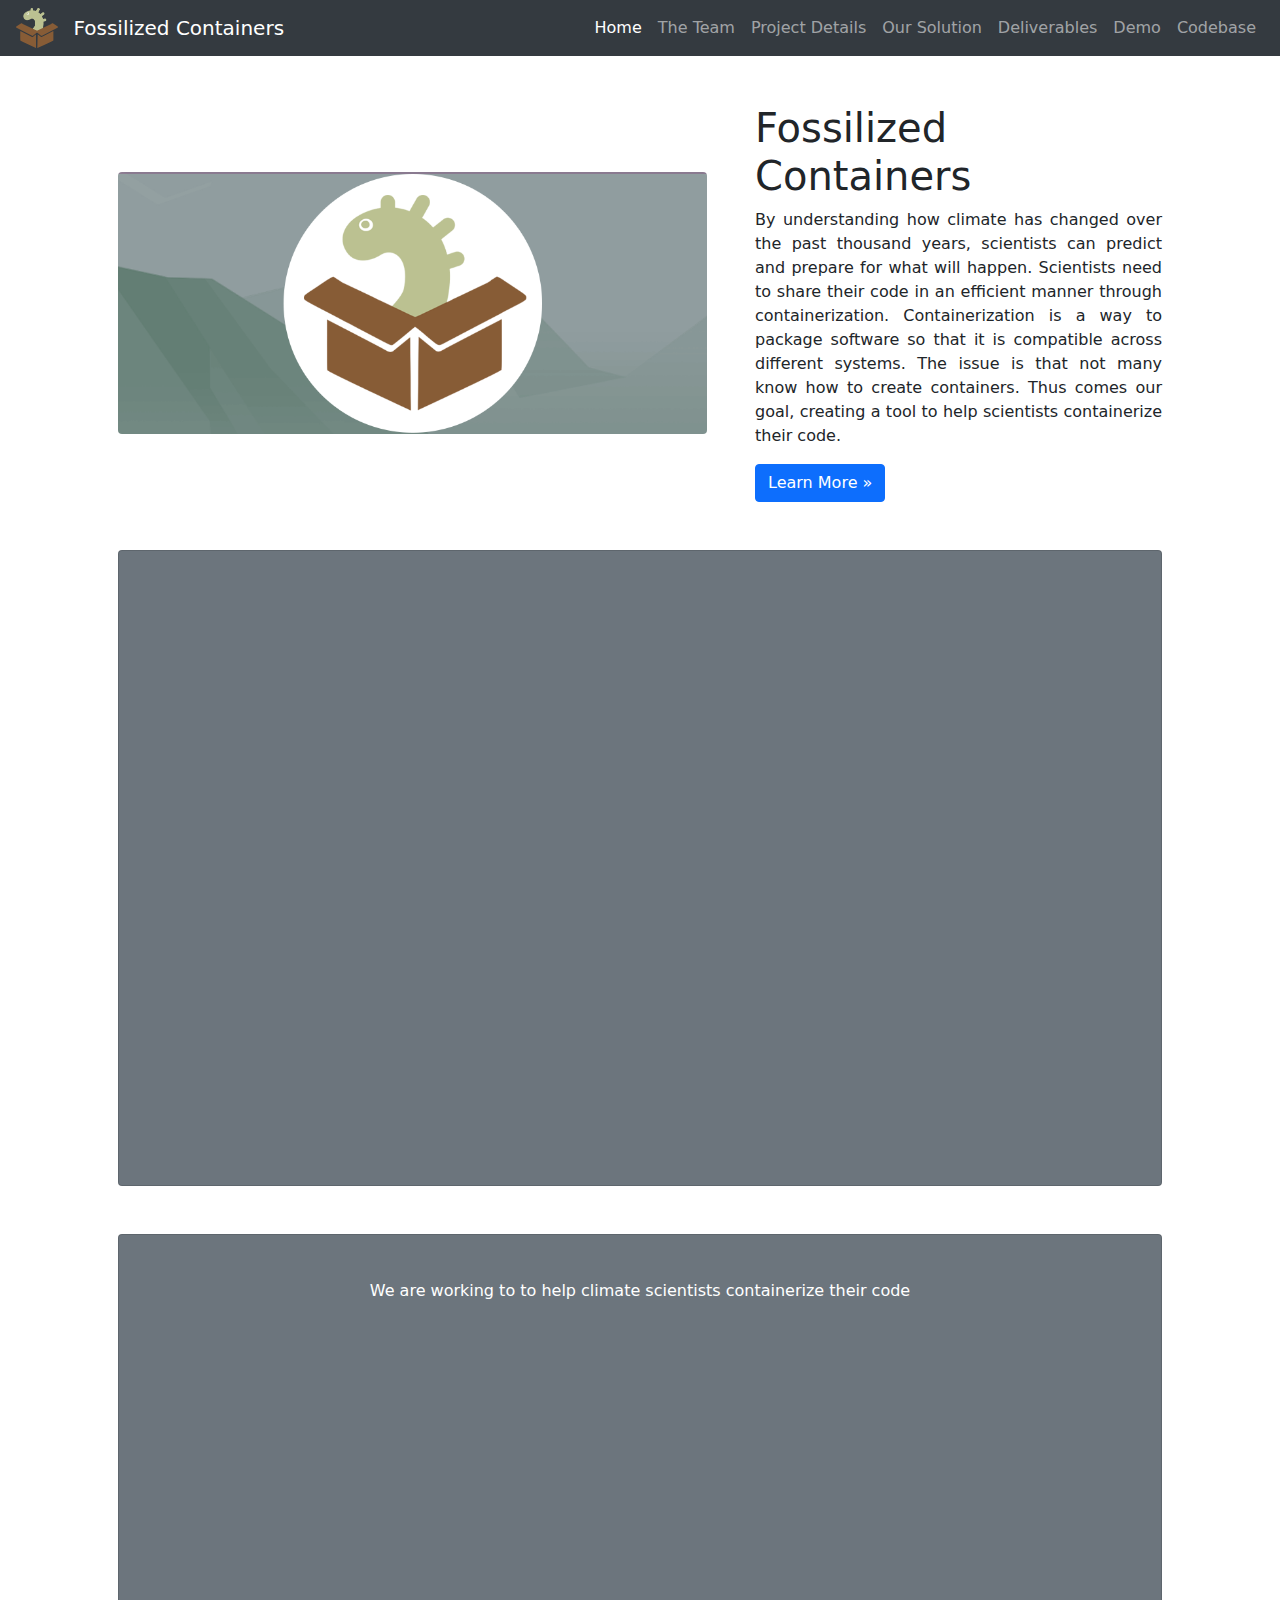
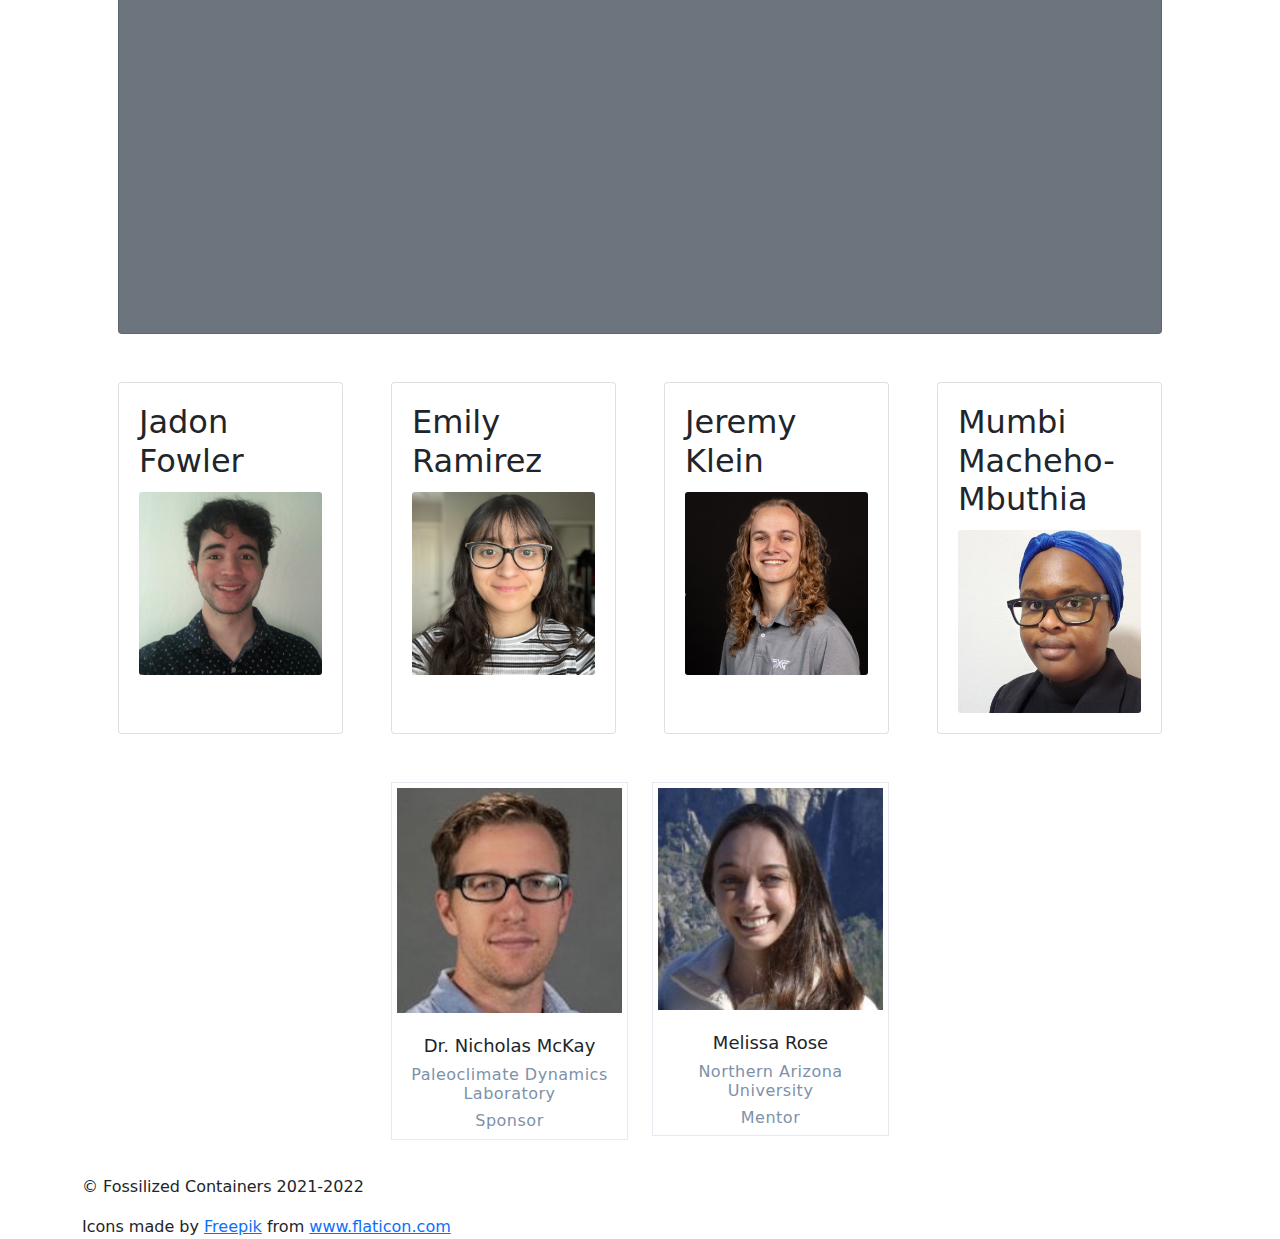
<file: index.html>
<!DOCTYPE html>
<html>

<head>
    <!-- Required meta tags -->
    <meta charset="utf-8">
    <meta name="viewport" content="width=device-width, initial-scale=1, shrink-to-fit=no">

    <title>Fossilized Containers</title>

    <link rel="icon" href="img/small_logo.png">
    <link rel="stylesheet" href="stylesheets/external/bootstrap.min.css">
    <link href="stylesheets/styles.css" rel="stylesheet">
    <link href="stylesheets/team.css" rel="stylesheet">
    <link rel="stylesheet" href="stylesheets/external/bootstrap_landing.css">

</head>

<body>
    <nav class="navbar navbar-expand-md navbar-dark fixed-top bg-dark">
        <img class="navbar-img" src="./img/small_logo.png" />
        <a class="navbar-brand" href="index.html">Fossilized Containers</a>
        <button class="navbar-toggler" type="button" data-toggle="collapse" data-target="#navbarNav" aria-controls="navbarNav" aria-expanded="false" aria-label="Toggle navigation">
            <span class="navbar-toggler-icon"></span>
        </button>

        <div class="collapse navbar-collapse justify-content-end" id="navbarNav">
            <ul class="navbar-nav mr-right">
                <li class="nav-item active">
                    <a class="nav-link" href="#">Home <span class="sr-only">(current)</span></a>
                </li>
                <li class="nav-item">
                    <a class="nav-link" href="team.html">The Team</a>
                </li>
                <li class="nav-item">
                    <a class="nav-link" href="details.html">Project Details</a>
                </li>
                <li class="nav-item">
                    <a class="nav-link" href="solution.html">Our Solution</a>
                </li>
                <li class="nav-item">
                    <a class="nav-link" href="deliverables.html">Deliverables</a>
                </li>
                <li class="nav-item">
                    <a class="nav-link" href="https://fossilizedcontainers.github.io/tech-demo/" target="_blank">Demo</a>
                </li>
                <li class="nav-item">
                    <a class="nav-link" href="https://github.com/FossilizedContainers" target="_blank">Codebase</a>
                </li>
            </ul>
        </div>
    </nav>


    <main role="main">
        <!-- Page Content-->
        <div class="container px-4 px-lg-5">
            <!-- Heading Row-->
            <div class="row gx-4 gx-lg-5 align-items-center my-5">
                <div class="col-lg-7"><img class="img-fluid rounded mb-4 mb-lg-0" src="img/banner_logo.png" alt="..." /></div>
                <div class="col-lg-5">
                    <h1 class="font-weight-light">Fossilized Containers</h1>
                    <p class="text-justify">
                        By understanding how climate has changed over the past thousand years, scientists can predict and prepare for what will happen. Scientists need to share their code in an efficient manner through containerization.
                        Containerization is a way to package software so that it is compatible across different systems. The issue is that not many know how to create containers. Thus comes our goal, creating a tool to help scientists containerize
                        their code.
                    </p>
                    <a class="btn btn-primary" href="details.html">Learn More &raquo;</a>
                </div>
            </div>
            <!-- Call to Action-->
            <div class="card text-white bg-secondary my-5 py-4 text-center">
                <div class="intro-vid embed-responsive embed-responsive-16by9">
                    <iframe class="embed-responsive-item" src="https://www.youtube.com/embed/aC-64wQ9Yq0" title="YouTube video player" allow="accelerometer; autoplay; clipboard-write; encrypted-media; gyroscope; picture-in-picture"
                        allowfullscreen></iframe>
                </div>
            </div>

            <div class="card text-white bg-secondary my-5 py-4 text-center">

                <div class="card-body">
                    <p class="text-white m-0">We are working to to help climate scientists containerize their code</p>
                </div>

                <div class="intro-vid embed-responsive embed-responsive-16by9">
                    <iframe class="embed-responsive-item" src="https://www.youtube.com/embed/fXGvqz-oZJc" title="YouTube video player" allow="accelerometer; autoplay; clipboard-write; encrypted-media; gyroscope; picture-in-picture"
                        allowfullscreen></iframe>
                </div>
            </div>

            <!-- Content Row-->
            <div class="row gx-4 gx-lg-5">
                <div class="col-md-3 mb-5">
                    <div class="card h-100">
                        <div class="card-body">
                            <h2 class="card-title">Jadon Fowler</h2>
                            <img class="card-img" src="img/jadon.png" alt="">
                        </div>
                    </div>
                </div>

                <div class="col-md-3 mb-5">
                    <div class="card h-100">
                        <div class="card-body">
                            <h2 class="card-title">Emily Ramirez</h2>
                            <img class="card-img" src="img/emily.png" alt="">
                        </div>
                    </div>
                </div>

                <div class="col-md-3 mb-5">
                    <div class="card h-100">
                        <div class="card-body">
                            <h2 class="card-title">Jeremy Klein</h2>
                            <img class="card-img" src="img/jeremy.png" alt="">
                        </div>
                    </div>
                </div>

                <div class="col-md-3 mb-5">
                    <div class="card h-100">
                        <div class="card-body">
                            <h2 class="card-title">Mumbi Macheho-Mbuthia
                            </h2>
                            <img class="card-img" src="img/mumbi.png" alt="">
                        </div>
                    </div>
                </div>
            </div>

            <div class="team-area sp">
                <div class="container">
                    <div class="row justify-content-center">

                        <div class="col-sm-6 col-md-4 col-lg-3 single-team">
                            <div class="inner">
                                <div class="team-img">
                                    <img src="img/client.jpg" alt="Member Photo">
                                </div>
                                <div class="team-content">
                                    <h4>Dr. Nicholas McKay</h4>
                                    <h5>Paleoclimate Dynamics Laboratory</h5>
                                    <h5>Sponsor</h5>
                                </div>
                            </div>
                        </div>

                        <div class="col-sm-6 col-md-4 col-lg-3 single-team">
                            <div class="inner">
                                <div class="team-img">
                                    <img src="img/melissa.png" alt="Member Photo">
                                </div>
                                <div class="team-content">
                                    <h4>Melissa Rose </h4>
                                    <h5>Northern Arizona University</h5>
                                    <h5>Mentor</h5>
                                </div>
                            </div>
                        </div>
                    </div>
                </div>
            </div>

        </div>
        </div>
        </div>

    </main>

    <footer class="container">
        <p>&copy; Fossilized Containers 2021-2022</p>
        <div>Icons made by <a href="https://www.freepik.com" title="Freepik">Freepik</a> from <a href="https://www.flaticon.com/" title="Flaticon">www.flaticon.com</a></div>
    </footer>


    <!-- Bootstrap scripts -->
    <script src="scripts/jquery-3.3.1.slim.min.js"></script>

    <script src="scripts/popper.min.js"></script>

    <script src="scripts/bootstrap.min.js"></script>
</body>

</html>
</file>
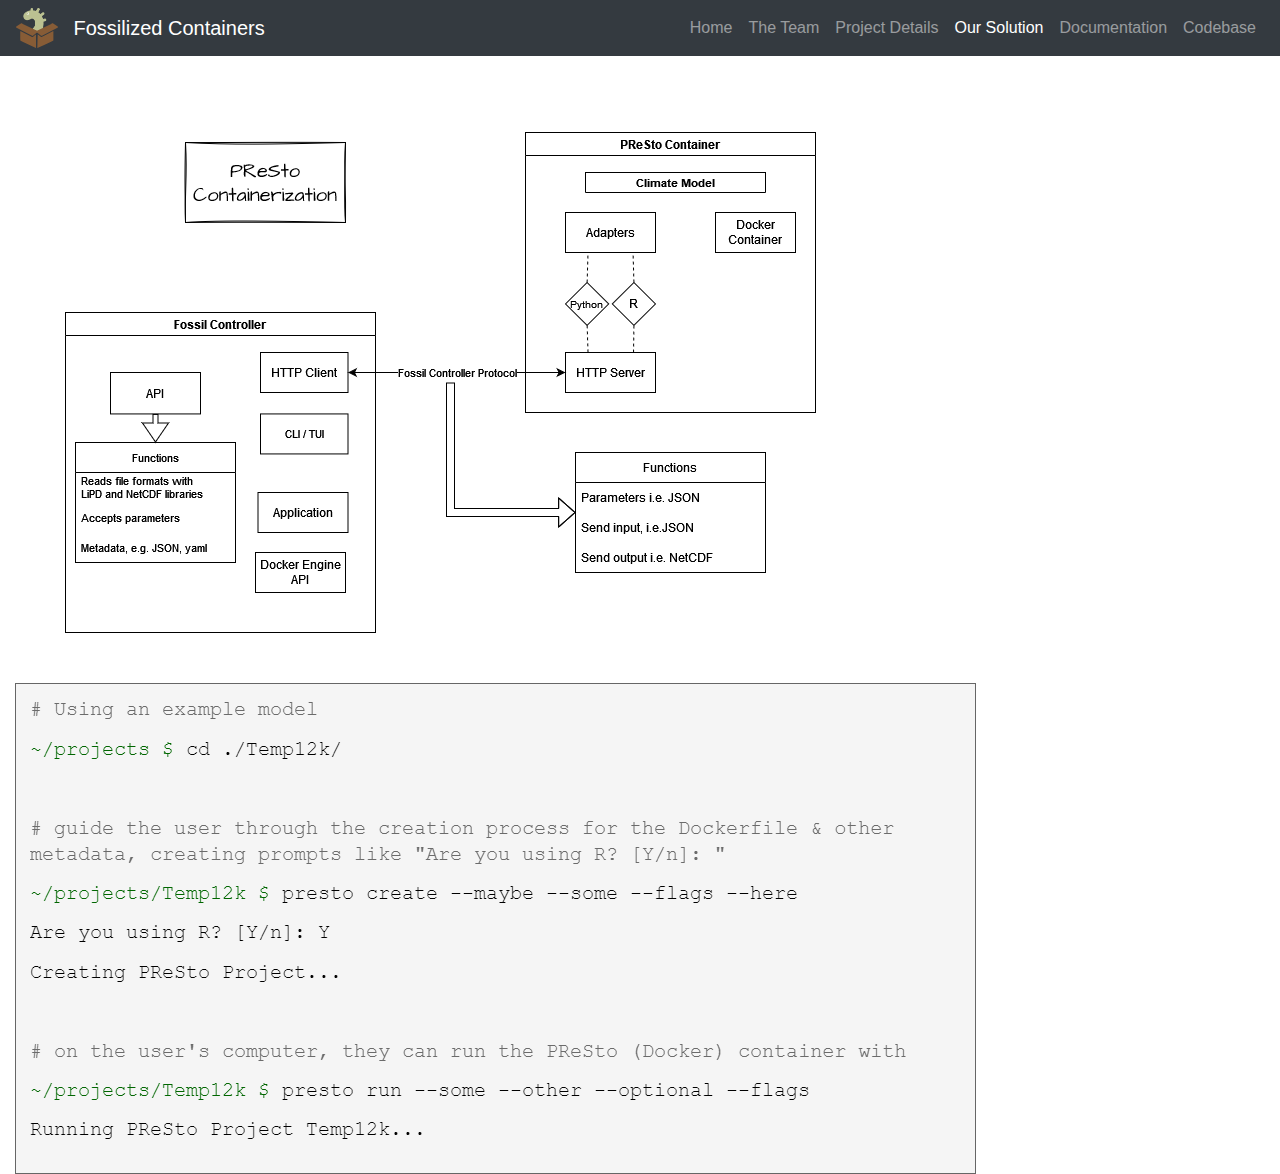
<file: base.html>
<!DOCTYPE html>
<html>
    <head>
        <!-- Required meta tags -->
        <meta charset="utf-8">
        <meta name="viewport" content="width=device-width, initial-scale=1, shrink-to-fit=no">

        <title>Fossilized Containers</title>

        <link rel="icon" href="img/small_logo.png">
        <link href="stylesheets/external/bootstrap.min.css" rel="stylesheet">
        <link href="stylesheets/styles.css" rel="stylesheet">

    </head>
    <body>
        <nav class="navbar navbar-expand-md navbar-dark fixed-top bg-dark">
            <img class="navbar-img" src="img/small_logo.png"/>
            <a class="navbar-brand" href="index.html">Fossilized Containers</a>
            <button class="navbar-toggler" type="button" data-toggle="collapse" data-target="#navbarNav" aria-controls="navbarNav" aria-expanded="false" aria-label="Toggle navigation">
              <span class="navbar-toggler-icon"></span>
            </button>

            <div class="collapse navbar-collapse justify-content-end" id="navbarNav">
              <ul class="navbar-nav mr-right">
                <li class="nav-item">
                  <a class="nav-link" href="index.html">Home</a>
                </li>
                <li class="nav-item ">
                  <a class="nav-link" href="team.html">The Team</a>
                </li>
                <li class="nav-item ">
                  <a class="nav-link" href="details.html">Project Details</a>
                </li>
                <li class="nav-item active">
                  <a class="nav-link" href="solution.html">Our Solution <span class="sr-only">(current)</span></a>
                </li>
                <li class="nav-item">
                  <a class="nav-link" href="documentation.html">Documentation</a>
                </li>
                <li class="nav-item">
                  <a class="nav-link" href="https://github.com/FossilizedContainers" target="_blank">Codebase</a>
                </li>
              </ul>
            </div>
          </nav>

        <main role="main">
          <div class="container-fluid">
            <div class="construction-body">

            <div>
            <img src="img/diagram.png" alt="project diagram">
            </div>

            <div>
            <img src="img/cli_example.png" alt="example showing CLI usage">
            </div>
            </div>
          </div>
        </main>

        <!-- Bootstrap scripts -->
        <script src="scripts/jquery-3.3.1.slim.min.js"></script>

        <script src="scripts/popper.min.js"></script>

        <script src="scripts/bootstrap.min.js"></script>
    </body>
</html>
</file>
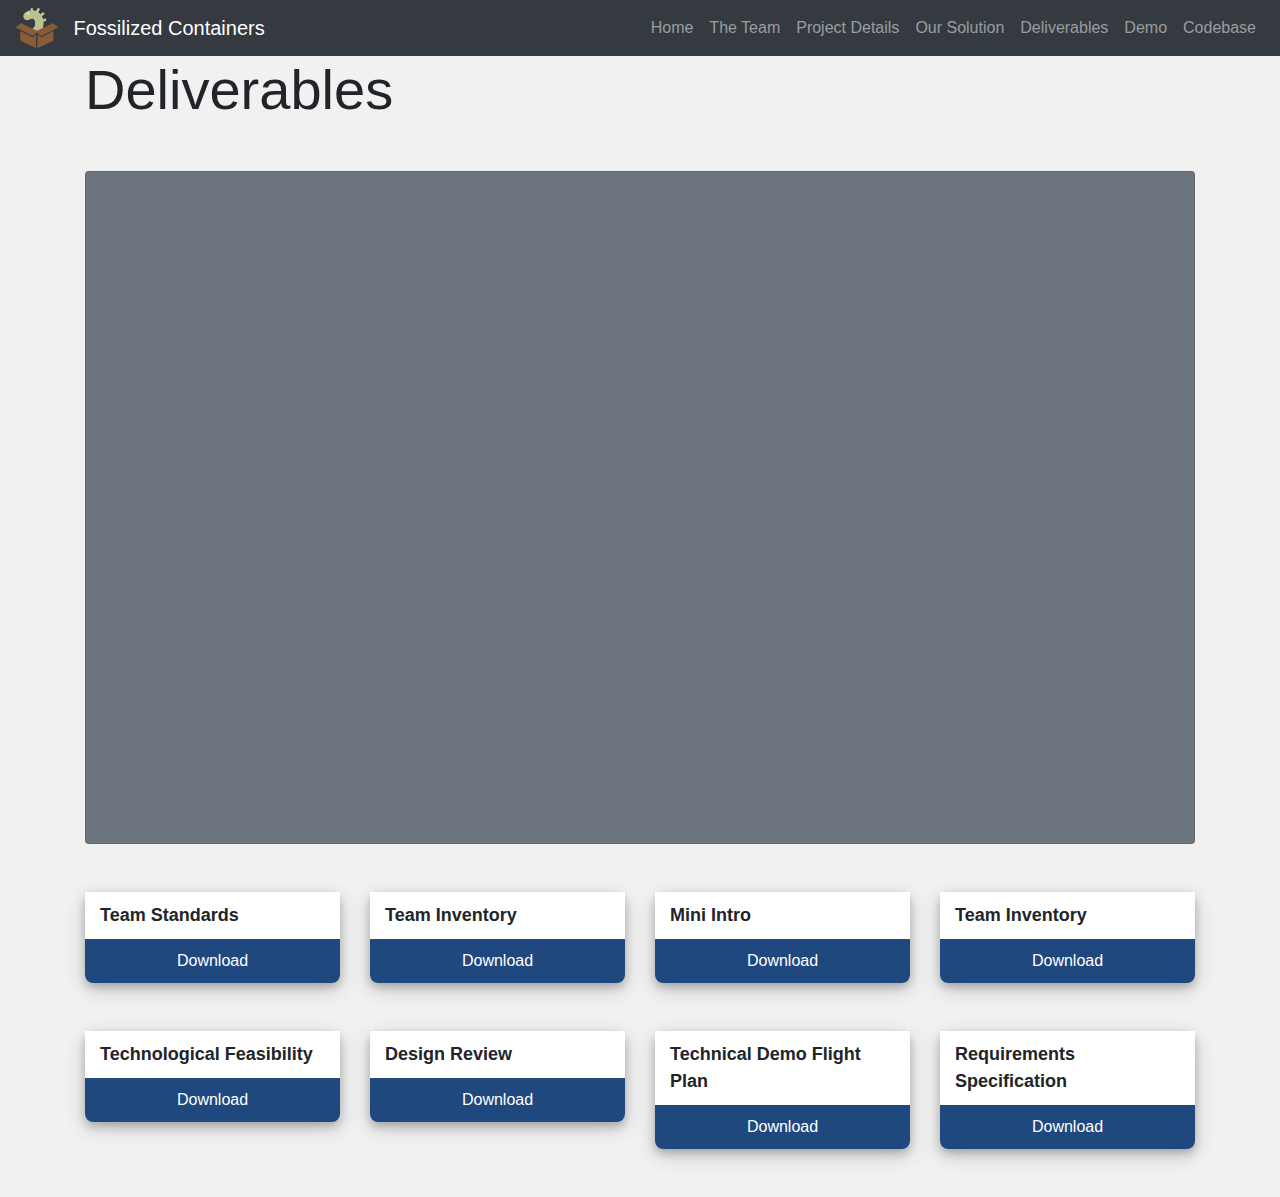
<file: deliverables.html>
<!DOCTYPE html>
<html>

<head>
    <!-- Required meta tags -->
    <meta charset="utf-8">
    <meta name="viewport" content="width=device-width, initial-scale=1, shrink-to-fit=no">

    <title>Fossilized Containers</title>

    <link rel="icon" href="img/small_logo.png">
    <link href="stylesheets/external/bootstrap.min.css" rel="stylesheet">
    <link href="stylesheets/styles.css" rel="stylesheet">
    <link href="stylesheets/external/doc_cards.css" rel="stylesheet">

</head>

<body>
    <nav class="navbar navbar-expand-md navbar-dark fixed-top bg-dark">
        <img class="navbar-img" src="img/small_logo.png" />
        <a class="navbar-brand" href="index.html">Fossilized Containers</a>
        <button class="navbar-toggler" type="button" data-toggle="collapse" data-target="#navbarNav" aria-controls="navbarNav" aria-expanded="false" aria-label="Toggle navigation">
            <span class="navbar-toggler-icon"></span>
        </button>

        <div class="collapse navbar-collapse justify-content-end" id="navbarNav">
            <ul class="navbar-nav mr-right">
                <li class="nav-item">
                    <a class="nav-link" href="index.html">Home</a>
                </li>
                <li class="nav-item">
                    <a class="nav-link" href="team.html">The Team</a>
                </li>
                <li class="nav-item">
                    <a class="nav-link" href="details.html">Project Details</a>
                </li>
                <li class="nav-item">
                    <a class="nav-link" href="solution.html">Our Solution</a>
                </li>
                <li class="nav-item">
                    <a class="nav-link" href="deliverables.html">Deliverables</a>
                </li>
                <li class="nav-item">
                    <a class="nav-link" href="https://fossilizedcontainers.github.io/tech-demo/" target="_blank">Demo</a>
                </li>
                <li class="nav-item">
                    <a class="nav-link" href="https://github.com/FossilizedContainers" target="_blank">Codebase</a>
                </li>
            </ul>
        </div>
    </nav>

    <div class="container">
        <h1 class="display-4">Deliverables</h1>
        <div class="card text-white bg-secondary my-5 py-4 text-center">
            <div class="intro-vid embed-responsive embed-responsive-16by9">
                <iframe class="embed-responsive-item" src="https://www.youtube.com/embed/aC-64wQ9Yq0" title="YouTube video player" allow="accelerometer; autoplay; clipboard-write; encrypted-media; gyroscope; picture-in-picture"
                    allowfullscreen></iframe>
            </div>
        </div>
        <div class="row">
            <div class="col-md-3 mb-5">
                <div class="card-sl">
                    <div class="card-heading">
                        Team Standards
                    </div>
                    <a href="documents/Team_Standards.pdf" target="_blank" class="card-button">Download</a>
                </div>
            </div>

            <div class="col-md-3 mb-5">
                <div class="card-sl">
                    <div class="card-heading">
                        Team Inventory
                    </div>
                    <a href="documents/Team_Inventory.pdf" target="_blank" class="card-button">Download</a>
                </div>
            </div>

            <div class="col-md-3 mb-5">
                <div class="card-sl">
                    <div class="card-heading">
                        Mini Intro
                    </div>
                    <a href="documents/Mini_Intro.pdf" target="_blank" class="card-button">Download</a>
                </div>
            </div>

            <div class="col-md-3 mb-5">
                <div class="card-sl">
                    <div class="card-heading">
                        Team Inventory
                    </div>
                    <a href="documents/Team_Inventory.pdf" target="_blank" class="card-button">Download</a>
                </div>
            </div>

            <div class="col-md-3 mb-5">
                <div class="card-sl">
                    <div class="card-heading">
                        Technological Feasibility
                    </div>
                    <a href="documents/Tech_Feas.pdf" target="_blank" class="card-button">Download</a>
                </div>
            </div>

            <div class="col-md-3 mb-5">
                <div class="card-sl">
                    <div class="card-heading">
                        Design Review
                    </div>
                    <a href="documents/design_review.pdf" target="_blank" class="card-button">Download</a>
                </div>
            </div>

            <div class="col-md-3 mb-5">
                <div class="card-sl">
                    <div class="card-heading">
                        Technical Demo Flight Plan
                    </div>
                    <a href="documents/flight_plan.pdf" target="_blank" class="card-button">Download</a>
                </div>
            </div>

            <div class="col-md-3 mb-5">
                <div class="card-sl">
                    <div class="card-heading">
                        Requirements Specification
                    </div>
                    <a href="documents/rqmts.pdf" target="_blank" class="card-button">Download</a>
                </div>
            </div>


        </div>


        <!-- Bootstrap scripts -->
        <script src="scripts/jquery-3.3.1.slim.min.js"></script>

        <script src="scripts/popper.min.js"></script>

        <script src="scripts/bootstrap.min.js"></script>
</body>

</html>
</file>
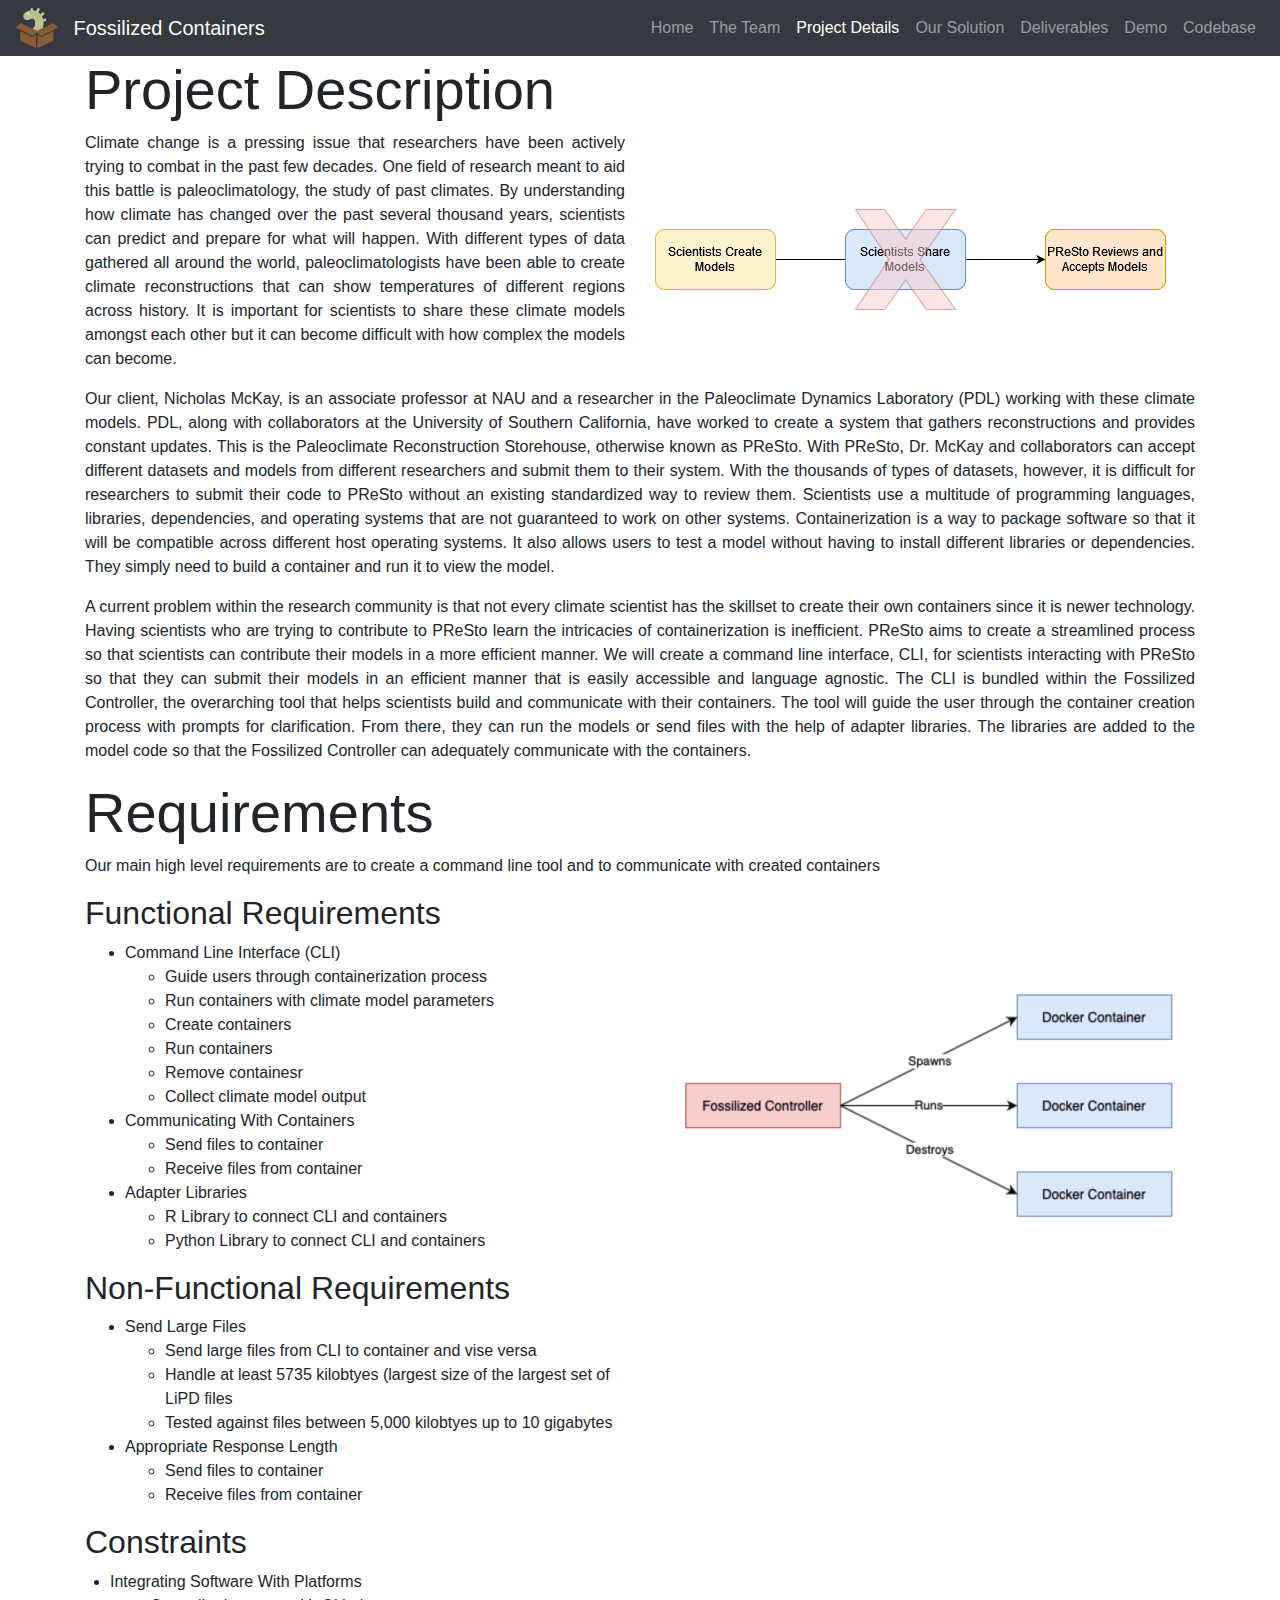
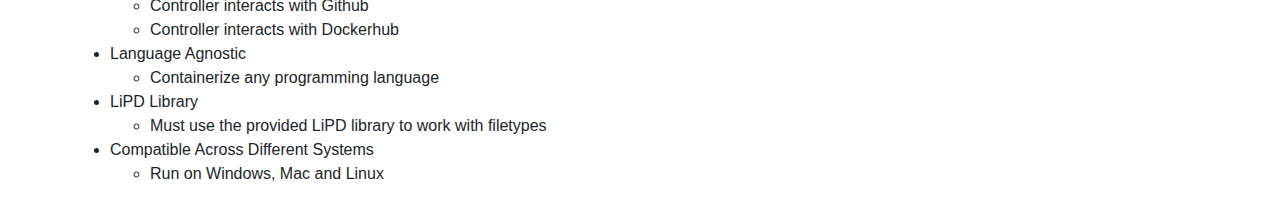
<file: details.html>
<!DOCTYPE html>
<html>

<head>
    <!-- Required meta tags -->
    <meta charset="utf-8">
    <meta name="viewport" content="width=device-width, initial-scale=1, shrink-to-fit=no">

    <title>Fossilized Containers</title>

    <link rel="icon" href="img/small_logo.png">
    <link href="stylesheets/external/bootstrap.min.css" rel="stylesheet">
    <link href="stylesheets/styles.css" rel="stylesheet">

</head>

<body>
    <nav class="navbar navbar-expand-md navbar-dark fixed-top bg-dark">
        <img class="navbar-img" src="img/small_logo.png" />
        <a class="navbar-brand" href="index.html">Fossilized Containers</a>
        <button class="navbar-toggler" type="button" data-toggle="collapse" data-target="#navbarNav" aria-controls="navbarNav" aria-expanded="false" aria-label="Toggle navigation">
            <span class="navbar-toggler-icon"></span>
        </button>

        <div class="collapse navbar-collapse justify-content-end" id="navbarNav">
            <ul class="navbar-nav mr-right">
                <li class="nav-item">
                    <a class="nav-link" href="index.html">Home</a>
                </li>
                <li class="nav-item ">
                    <a class="nav-link" href="team.html">The Team</a>
                </li>
                <li class="nav-item active">
                    <a class="nav-link" href="details.html">Project Details <span class="sr-only">(current)</span></a>
                </li>
                <li class="nav-item">
                    <a class="nav-link" href="solution.html">Our Solution</a>
                </li>
                <li class="nav-item">
                    <a class="nav-link" href="deliverables.html">Deliverables</a>
                </li>
                <li class="nav-item">
                    <a class="nav-link" href="https://fossilizedcontainers.github.io/tech-demo/" target="_blank">Demo</a>
                </li>
                <li class="nav-item">
                    <a class="nav-link" href="https://github.com/FossilizedContainers" target="_blank">Codebase</a>
                </li>
            </ul>
        </div>
    </nav>

    <main role="main">
        <div class="container">
            <div class="">
                <div class="information">


                    <h1 class="display-4"> Project Description </h1>


                    <div class="row">
                        <div class="col-md-6">
                            <p class="text-justify">
                                Climate change is a pressing issue that researchers have been actively trying to combat in the past few decades. One field of research meant to aid this battle is paleoclimatology, the study of past climates. By
                                understanding
                                how climate has changed over the past several thousand years, scientists can predict and prepare for what will happen. With different types of data gathered all around the world, paleoclimatologists have been able to
                                create
                                climate reconstructions that can show temperatures of different regions across history. It is important for scientists to share these climate models amongst each other but it can become difficult with how complex the
                                models
                                can become.
                            </p>
                        </div>

                        <div class="col-md-6 align-items-center my-auto">
                            <img src="img/workflow.png" alt="There is not a simple way to share climate models">
                        </div>
                    </div>

                    <p class="text-justify">
                        Our client, Nicholas McKay, is an associate professor at NAU and a researcher in the Paleoclimate Dynamics Laboratory (PDL) working with these climate models.
                        PDL, along with collaborators at the University of Southern California, have worked to create a system that gathers reconstructions and provides constant updates. This is the Paleoclimate Reconstruction Storehouse,
                        otherwise
                        known as PReSto.

                        With PReSto, Dr. McKay and collaborators can accept different datasets and models from different researchers and submit them to their system. With the thousands of types of datasets, however, it is difficult for
                        researchers to
                        submit their code to PReSto without an existing standardized way to review them. Scientists use a multitude of programming languages, libraries, dependencies, and operating systems that are not guaranteed to work on
                        other
                        systems. Containerization is a way to package software so that it will be compatible across different host operating systems. It also allows users to test a model without having to install different libraries or
                        dependencies.
                        They simply need to build a container and run it to view the model.
                    </p>

                    <p class="text-justify">
                        A current problem within the research community is that not every climate scientist has the skillset to create their own containers since it is newer technology. Having scientists who are trying to contribute to PReSto learn
                        the intricacies of containerization is inefficient. PReSto aims to create a streamlined process so that scientists can contribute their models in a more efficient manner. We will create a command line interface, CLI, for
                        scientists interacting with PReSto so that they can submit their models in an efficient manner that is easily accessible and language agnostic. The CLI is
                        bundled within the Fossilized Controller, the overarching tool that helps scientists build and communicate with their containers. The tool will guide the user through the container creation process with prompts for
                        clarification. From there, they can run the models or send files with the help of adapter libraries. The libraries are added to the model code so that the Fossilized Controller can adequately communicate with the containers.
                    </p>



                    <h1 class="display-4"> Requirements </h1>
                    <p class="text-justify">
                        Our main high level requirements are to create a command line tool and to communicate with created containers
                    </p>


                    <h2>Functional Requirements</h2>
                    <div class="row">
                        <div class="col-md-6">
                            <ul>
                                <li>Command Line Interface (CLI)
                                    <ul>
                                        <li>Guide users through containerization process</li>
                                        <li>Run containers with climate model parameters</li>
                                        <li>Create containers</li>
                                        <li>Run containers</li>
                                        <li>Remove containesr</li>
                                        <li>Collect climate model output</li>
                                    </ul>
                                </li>

                                <li>Communicating With Containers
                                    <ul>
                                        <li>Send files to container</li>
                                        <li>Receive files from container</li>
                                    </ul>
                                </li>
                                <li>Adapter Libraries
                                    <ul>
                                        <li>R Library to connect CLI and containers</li>
                                        <li>Python Library to connect CLI and containers</li>
                                    </ul>
                                </li>

                            </ul>
                        </div>

                        <div class="col-md-6 align-items-center my-auto">
                            <img src="img/manage_containers.png" alt="Diagram showing the CLI spawning, running and destroying containers">

                        </div>





                    </div>

                    <h2>Non-Functional Requirements</h2>
                    <div class="row">
                        <div class="col-md-6">
                            <ul>
                                <li>Send Large Files
                                    <ul>
                                        <li>Send large files from CLI to container and vise versa</li>
                                        <li>Handle at least 5735 kilobtyes (largest size of the largest set of LiPD files</li>
                                        <li>Tested against files between 5,000 kilobtyes up to 10 gigabytes</li>
                                    </ul>
                                </li>

                                <li>Appropriate Response Length
                                    <ul>
                                        <li>Send files to container</li>
                                        <li>Receive files from container</li>
                                    </ul>
                                </li>
                            </ul>
                        </div>
                    </div>

                    <h2>Constraints</h2>
                    <div class="row">
                        <ul>
                            <li>Integrating Software With Platforms
                                <ul>
                                    <li>Controller interacts with Github</li>
                                    <li>Controller interacts with Dockerhub</li>
                                </ul>
                            </li>

                            <li>Language Agnostic
                                <ul>
                                    <li>Containerize any programming language</li>
                                </ul>
                            </li>

                            <li>LiPD Library
                                <ul>
                                    <li>Must use the provided LiPD library to work with filetypes</li>
                                </ul>
                            </li>

                            <li>Compatible Across Different Systems
                                <ul>
                                    <li>Run on Windows, Mac and Linux</li>
                                </ul>
                            </li>
                        </ul>
                    </div>
                </div>
                <!--
                    <img src="img/communicating_containers.png" alt="Diagram showing the CLI communicating with a Docker container">
                    <img src="img/adapter_library.png" alt="Diagram showing adapter libraries sending and receiving files">

                    -->
            </div>

        </div>
        </div>




    </main>

    <!-- Bootstrap scripts -->
    <script src="scripts/jquery-3.3.1.slim.min.js"></script>

    <script src="scripts/popper.min.js"></script>

    <script src="scripts/bootstrap.min.js"></script>
</body>

</html>
</file>
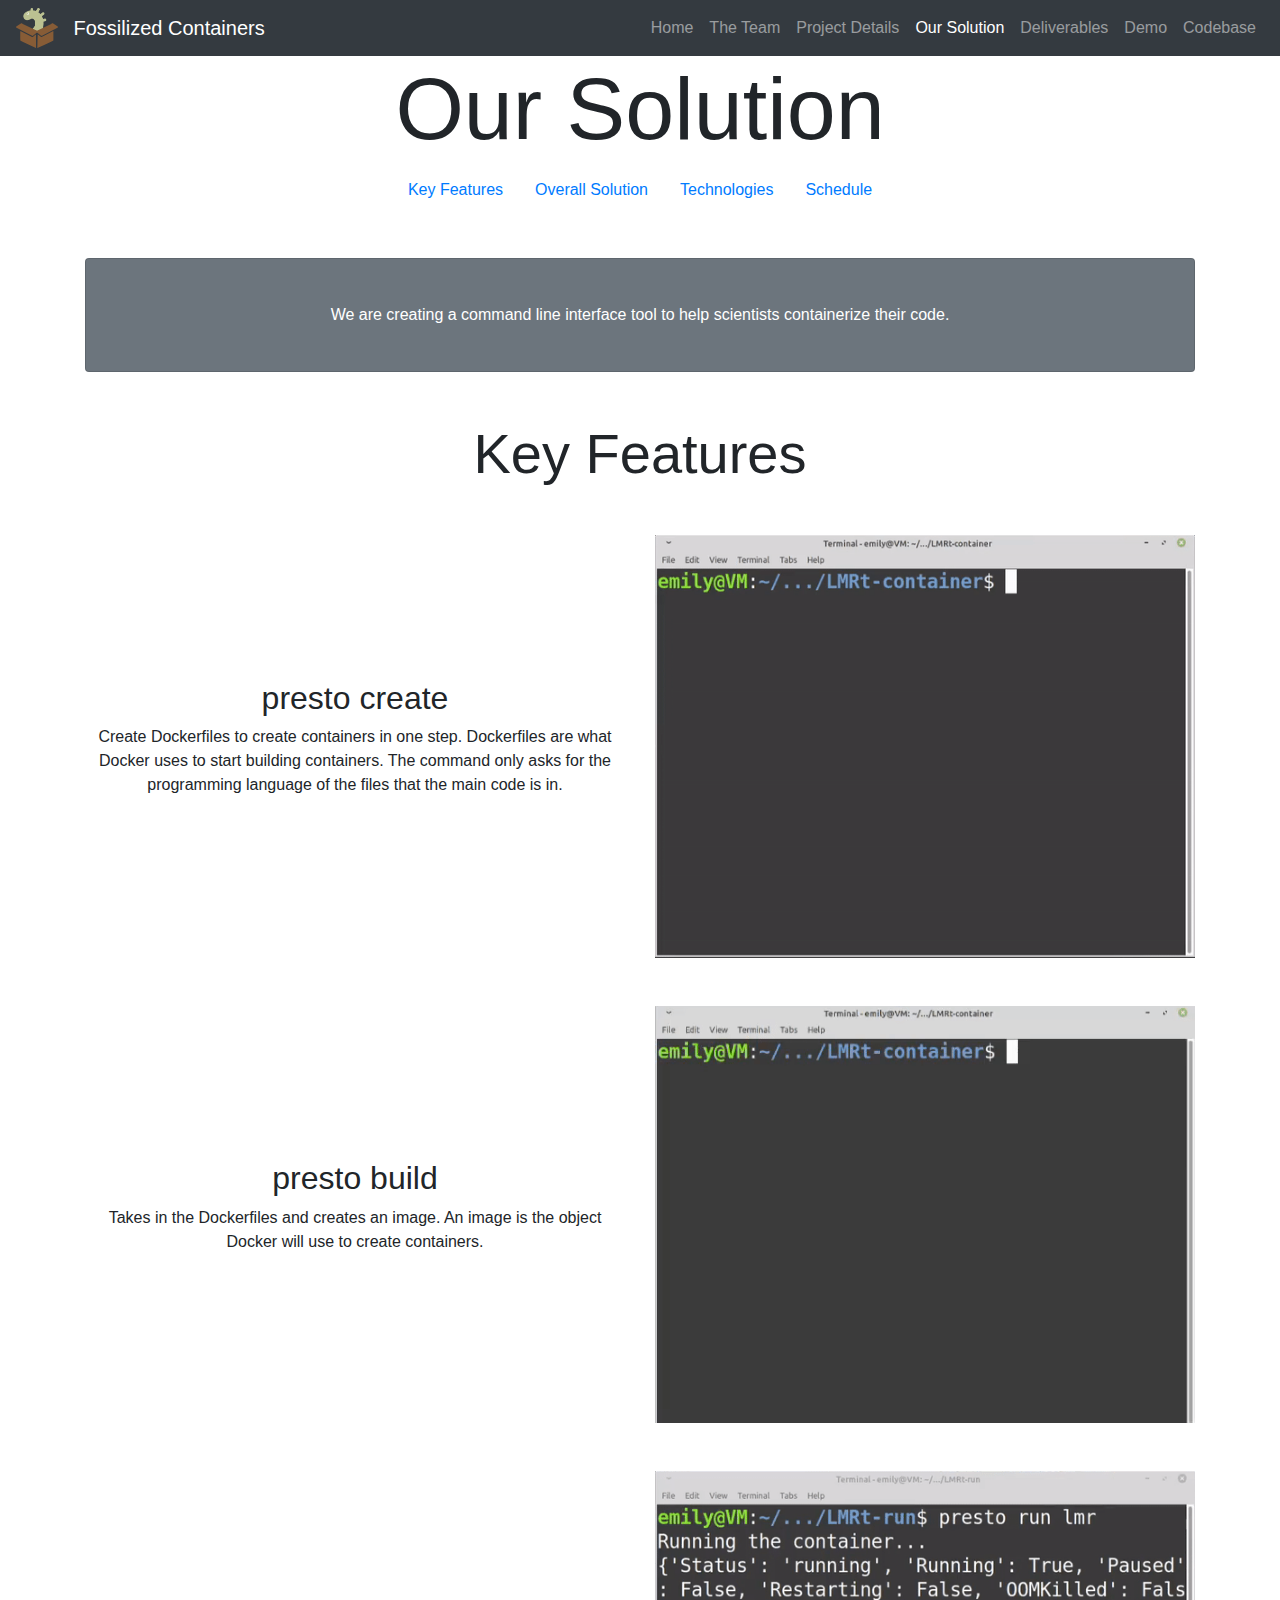
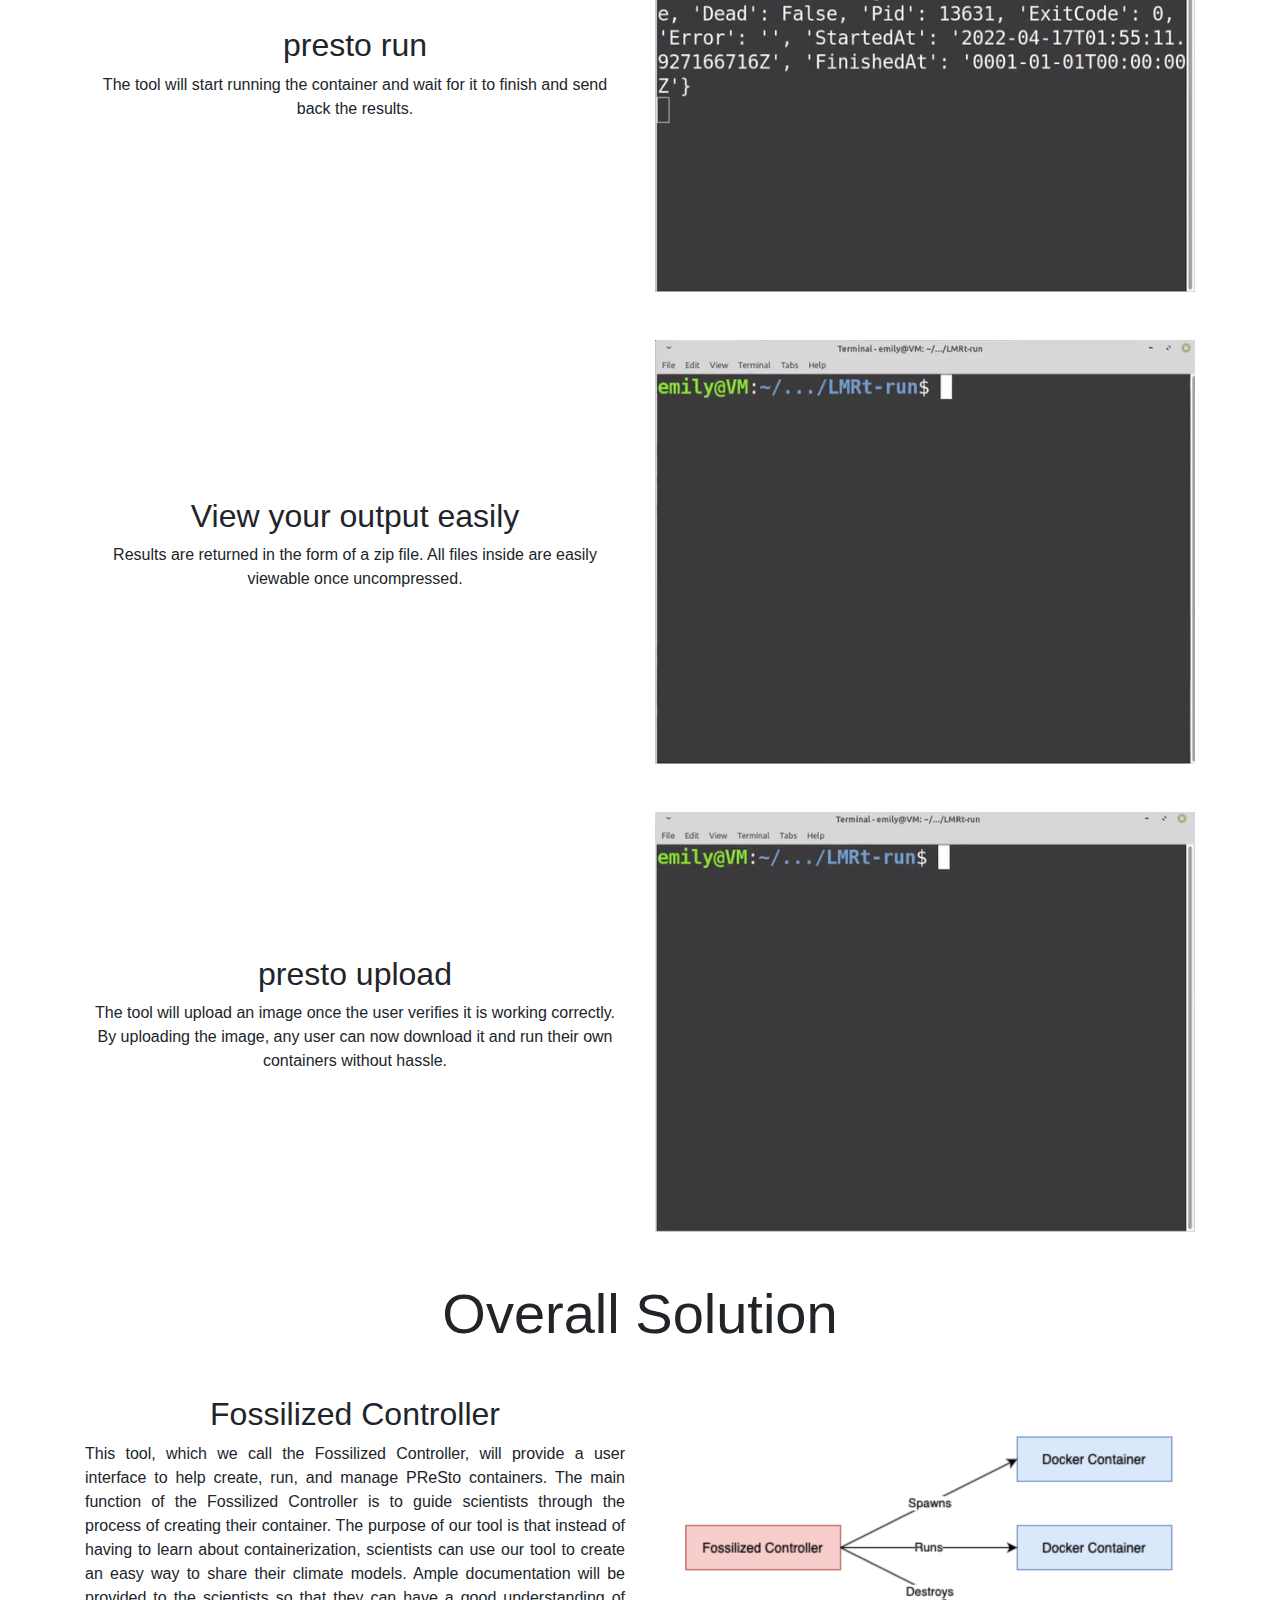
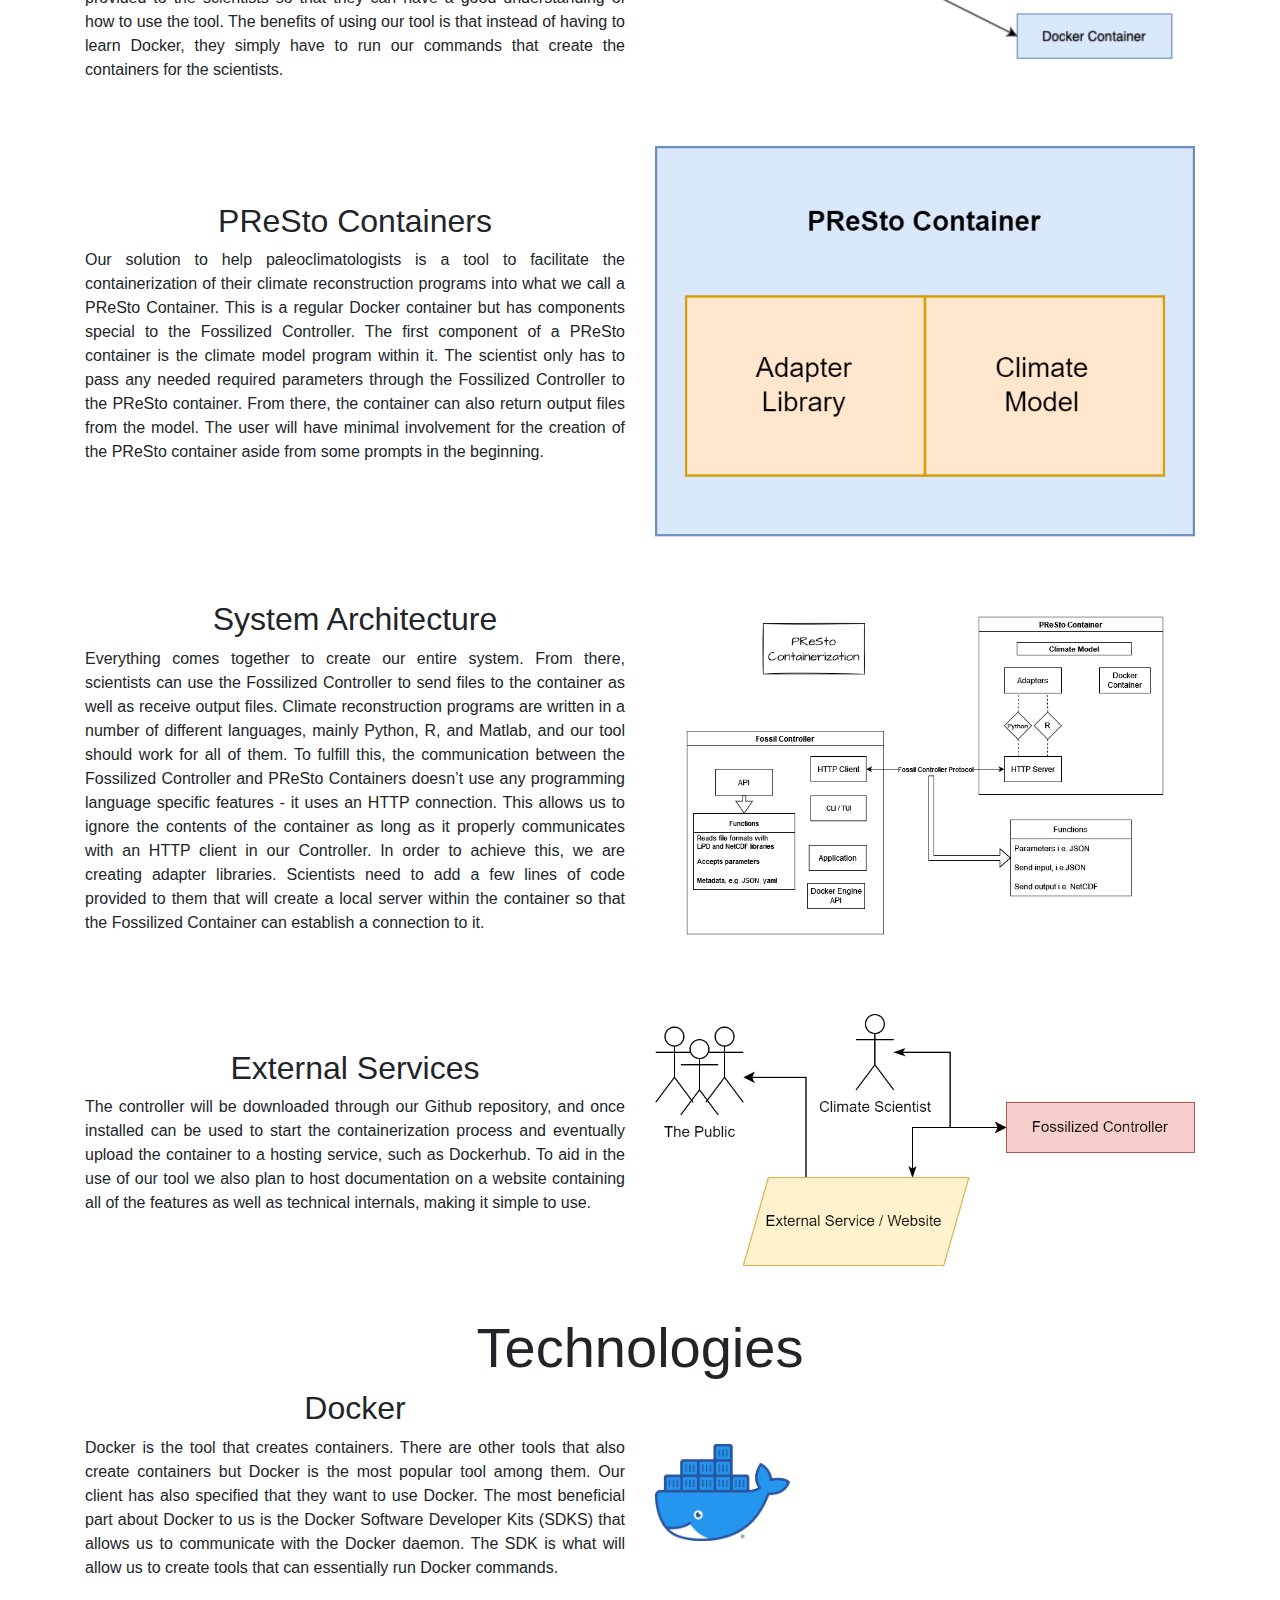
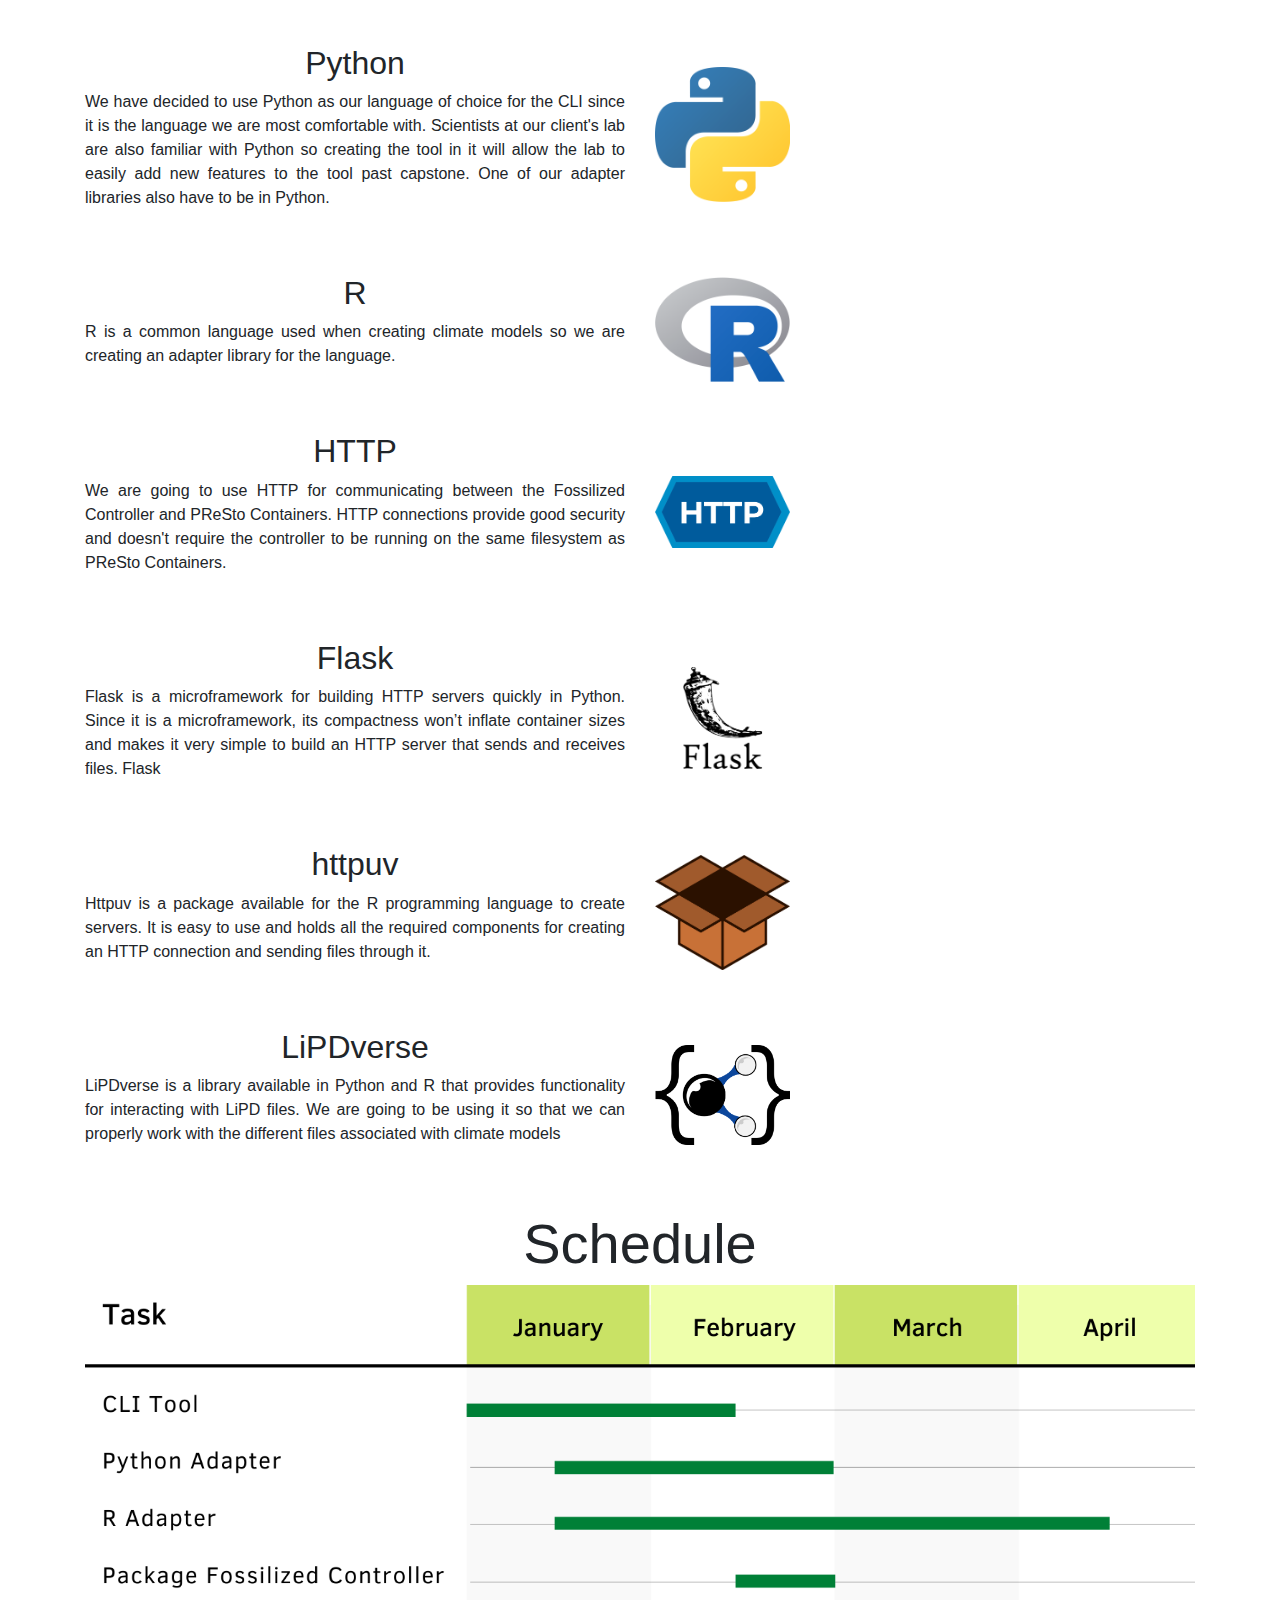
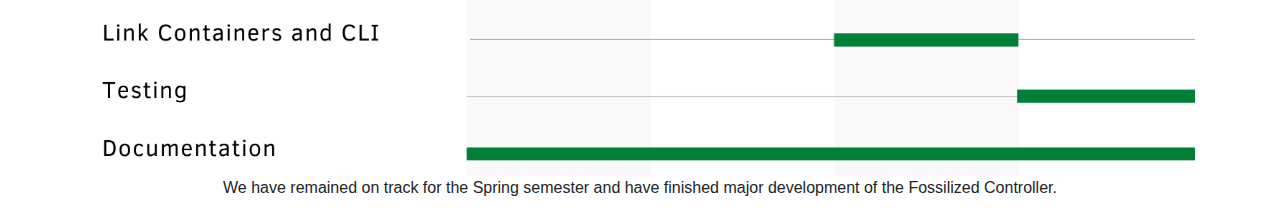
<file: solution.html>
<!DOCTYPE html>
<html>

<head>
    <!-- Required meta tags -->
    <meta charset="utf-8">
    <meta name="viewport" content="width=device-width, initial-scale=1, shrink-to-fit=no">

    <title>Fossilized Containers</title>

    <link rel="icon" href="img/small_logo.png">
    <link href="stylesheets/external/bootstrap.min.css" rel="stylesheet">
    <link href="stylesheets/styles.css" rel="stylesheet">

</head>

<body>
    <nav class="navbar navbar-expand-md navbar-dark fixed-top bg-dark">
        <img class="navbar-img" src="img/small_logo.png" />
        <a class="navbar-brand" href="index.html">Fossilized Containers</a>
        <button class="navbar-toggler" type="button" data-toggle="collapse" data-target="#navbarNav" aria-controls="navbarNav" aria-expanded="false" aria-label="Toggle navigation">
            <span class="navbar-toggler-icon"></span>
        </button>

        <div class="collapse navbar-collapse justify-content-end" id="navbarNav">
            <ul class="navbar-nav mr-right">
                <li class="nav-item">
                    <a class="nav-link" href="index.html">Home</a>
                </li>
                <li class="nav-item ">
                    <a class="nav-link" href="team.html">The Team</a>
                </li>
                <li class="nav-item ">
                    <a class="nav-link" href="details.html">Project Details</a>
                </li>
                <li class="nav-item active">
                    <a class="nav-link" href="solution.html">Our Solution <span class="sr-only">(current)</span></a>
                </li>
                <li class="nav-item">
                    <a class="nav-link" href="deliverables.html">Deliverables</a>
                </li>
                <li class="nav-item">
                    <a class="nav-link" href="https://www.youtube.com/watch?v=sbh140Ct-BA" target="_blank">Demo</a>
                </li>
                <li class="nav-item">
                    <a class="nav-link" href="https://github.com/FossilizedContainers" target="_blank">Codebase</a>
                </li>
            </ul>
        </div>
    </nav>


    <main role="main">
        <div class="container">
            <div class="construction-body">

                <h1 class="display-2">
                    Our Solution
                </h1>

                <!-- Navbar for sections -->
                <ul class="nav justify-content-center">
                    <li class="nav-item">
                        <a class="nav-link" href="#key-features">Key Features</a>
                    </li>
                    <li class="nav-item">
                        <a class="nav-link" href="#arch">Overall Solution</a>
                    </li>
                    <li class="nav-item">
                        <a class="nav-link" href="#technologies">Technologies</a>
                    </li>
                    <li class="nav-item">
                        <a class="nav-link" href="#schedule">Schedule</a>
                    </li>

                </ul>

                <!-- Call to Action-->
                <div class="card text-white bg-secondary my-5 py-4 text-center">

                    <div class="card-body">
                        <p class="text-white m-0">We are creating a command line interface tool to help scientists containerize their code.</p>
                    </div>

                </div>

                <h1 id="key-features" class="display-4"> Key Features </h1>
                <div class="row mb-5 mt-5">
                    <div class="col-md-6 align-items-center my-auto">
                        <h2>presto create</h2>
                        <p class="text-center">
                            Create Dockerfiles to create containers in one step. Dockerfiles are what Docker uses to start building containers. The command only asks for the programming language of the files that the main code is in.
                        </p>
                    </div>

                    <div class="col-md-6 align-items-center my-auto">
                        <img src="img/features/create.gif" alt="example showing CLI usage">
                    </div>
                </div>

                <div class="row mb-5 mt-5">
                    <div class="col-md-6 align-items-center my-auto">
                        <h2>presto build</h2>
                        <p class="text-center">
                            Takes in the Dockerfiles and creates an image. An image is the object Docker will use to create containers.
                        </p>
                    </div>

                    <div class="col-md-6 align-items-center my-auto">
                        <img src="img/features/build.gif" alt="example showing CLI usage">
                    </div>
                </div>

                <div class="row mb-5 mt-5">
                    <div class="col-md-6 align-items-center my-auto">
                        <h2>presto run</h2>
                        <p class="text-center">
                            The tool will start running the container and wait for it to finish and send back the results.
                        </p>
                    </div>

                    <div class="col-md-6 align-items-center my-auto">
                        <img src="img/features/run2-1.gif" alt="example showing CLI usage">
                    </div>
                </div>

                <div class="row mb-5 mt-5">
                    <div class="col-md-6 align-items-center my-auto">
                        <h2>View your output easily</h2>
                        <p class="text-center">
                            Results are returned in the form of a zip file. All files inside are easily viewable once uncompressed.
                        </p>
                    </div>

                    <div class="col-md-6 align-items-center my-auto">
                        <img src="img/features/output2.gif" alt="example showing CLI usage">
                    </div>
                </div>

                <div class="row mb-5 mt-5">
                    <div class="col-md-6 align-items-center my-auto">
                        <h2>presto upload</h2>
                        <p class="text-center">
                            The tool will upload an image once the user verifies it is working correctly. By uploading the image, any user can now download it and run their own containers without hassle.
                        </p>
                    </div>

                    <div class="col-md-6 align-items-center my-auto">
                        <img src="img/features/upload.gif" alt="example showing CLI usage">
                    </div>
                </div>


                <h1 id="arch" class="display-4"> Overall Solution </h1>

                <div class="row mb-5 mt-5">
                    <div class="col-md-6 align-items-center my-auto">
                        <h2>Fossilized Controller</h2>
                        <p class="text-justify">
                            This tool, which we call the Fossilized Controller, will provide
                            a user interface to help create, run, and manage PReSto containers.
                            The main function of the Fossilized Controller is to guide scientists through the process of
                            creating their container. The purpose of our tool is that instead of having to learn about containerization, scientists can use our
                            tool to create an easy way to share their climate models. Ample documentation will be provided to the scientists so that they can have a
                            good understanding of how to use the tool. The benefits of using our tool is that instead of having to learn Docker, they simply have to
                            run our commands that create the containers for the scientists.
                        </p>
                    </div>

                    <div class="col-md-6 align-items-center my-auto">
                        <img src="img/manage_containers.png" alt="example showing CLI usage">

                    </div>

                </div>

                <div class="row mb-5">
                    <div class="col-md-6 align-items-center my-auto">
                        <h2>PReSto Containers</h2>
                        <p class="text-justify">
                            Our solution to help paleoclimatologists is a tool to facilitate the containerization of their climate reconstruction programs into what we call a PReSto Container.
                            This is a regular Docker container but has components special to the Fossilized Controller. The first component of a PReSto container is the climate model program
                            within it. The scientist only has to pass any needed required parameters through the Fossilized Controller to the PReSto container. From there, the container can also
                            return output files from the model. The user will have minimal involvement for the creation of the PReSto container aside from some prompts in the beginning.
                        </p>
                    </div>

                    <div class="col-md-6 align-items-center my-auto">
                        <img src="img/container.png" alt="a PReSto Container is a Docker container with a climate model">

                    </div>

                </div>


                <div class="row mb-5">
                    <div class="col-md-6 align-items-center my-auto">
                        <h2>System Architecture</h2>
                        <p class="text-justify">
                            Everything comes together to create our entire system.
                            From there, scientists can use the Fossilized Controller to send files to the container as well as receive output files. Climate reconstruction programs are written in a number of different languages, mainly Python, R, and
                            Matlab,
                            and our tool should work for all of them. To fulfill this, the communication between the Fossilized Controller and PReSto Containers doesn’t use any programming language specific features - it uses an HTTP connection. This
                            allows
                            us to ignore the contents of the container as long as it properly communicates with an HTTP client in our Controller.

                            In order to achieve this, we are creating adapter libraries. Scientists need to add a few lines of code provided to them that will create a local server within the container so that the Fossilized Container can
                            establish a connection to it.
                        </p>
                    </div>

                    <div class="col-md-6 align-items-center my-auto">
                        <img src="img/diagram.png" alt="project diagram">

                    </div>

                </div>

                <div class="row mb-5">
                    <div class="col-md-6 align-items-center my-auto">
                        <h2>External Services</h2>
                        <p class="text-justify">
                            The controller will be downloaded through our Github repository, and once installed can be used to start the containerization process and eventually upload the container to
                            a hosting service, such as Dockerhub. To aid in the use of our tool we also plan to host documentation on a website containing all of the features as well as technical internals, making it simple to use.
                        </p>
                    </div>

                    <div class="col-md-6 align-items-center my-auto">
                        <img src="img/external_services.png" alt="Diagram showing external services">

                    </div>

                </div>

                <h1 id="technologies" class="display-4">
                    Technologies
                </h1>

                <div class="row mb-5">
                    <div class="col-md-6">
                        <h2>Docker</h2>
                        <p class="text-justify">
                            Docker is the tool that creates containers. There are other tools that also create containers but Docker is the most popular tool among them. Our client has also
                            specified that they want to use Docker. The most beneficial part about Docker to us is the Docker Software Developer Kits (SDKS) that allows us to communicate with the
                            Docker daemon. The SDK is what will allow us to create tools that can essentially run Docker commands.
                        </p>
                    </div>

                    <div class="col-md-6 align-items-center my-auto">
                        <img class="tech-images" src="img/techlogos/docker.png" alt="Docker Logo">

                    </div>
                </div>

                <div class="row mb-5">
                    <div class="col-md-6">
                        <h2>Python</h2>
                        <p class="text-justify">
                            We have decided to use Python as our language of choice for the CLI since it is the language we are most comfortable with. Scientists at our client's lab
                            are also familiar with Python so creating the tool in it will allow the lab to easily add new features to the tool past capstone.

                            One of our adapter libraries also have to be in Python.
                        </p>
                    </div>

                    <div class="col-md-6 align-items-center my-auto">
                        <img class="tech-images" src="img/techlogos/python.png" alt="Python Logo">

                    </div>
                </div>

                <div class="row mb-5">
                    <div class="col-md-6">
                        <h2>R</h2>
                        <p class="text-justify">
                            R is a common language used when creating climate models so we are creating an adapter library for the language.
                        </p>
                    </div>

                    <div class="col-md-6 align-items-center my-auto">
                        <img class="tech-images" src="img/techlogos/r.png" alt="R Logo">

                    </div>
                </div>


                <div class="row mb-5">
                    <div class="col-md-6">
                        <h2>HTTP</h2>
                        <p class="text-justify">
                            We are going to use HTTP for communicating between the Fossilized Controller and PReSto Containers. HTTP connections provide good security and doesn't require
                            the controller to be running on the same filesystem as PReSto Containers.
                        </p>
                    </div>

                    <div class="col-md-6 align-items-center my-auto ">
                        <img class="tech-images" src="img/techlogos/http.png" alt="HTTP Logo">

                    </div>
                </div>


                <div class="row mb-5">
                    <div class="col-md-6">
                        <h2>Flask</h2>
                        <p class="text-justify">
                            Flask is a microframework for building HTTP servers quickly in Python.
                            Since it is a microframework, its compactness won’t inflate container sizes and makes it very simple to build an HTTP server that sends and receives files.
                            Flask
                        </p>
                    </div>

                    <div class="col-md-6 align-items-center my-auto">
                        <img class="tech-images" src="img/techlogos/flask.png" alt="Flask Logo">

                    </div>
                </div>


                <div class="row mb-5">
                    <div class="col-md-6">
                        <h2>httpuv</h2>
                        <p class="text-justify">
                            Httpuv is a package available for the R programming language to create servers. It is easy to use and holds all the required components for
                            creating an HTTP connection and sending files through it.
                        </p>
                    </div>

                    <div class="col-md-6 align-items-center my-auto">
                        <img class="tech-images" src="img/techlogos/box.png" alt="Package">

                    </div>
                </div>


                <div class="row mb-5">
                    <div class="col-md-6">
                        <h2>LiPDverse</h2>
                        <p class="text-justify">
                            LiPDverse is a library available in Python and R that provides functionality for interacting with LiPD files. We are going to be using it so that we
                            can properly work with the different files associated with climate models
                        </p>
                    </div>

                    <div class="col-md-6 align-items-center my-auto">
                        <img class="tech-images" src="img/techlogos/lipd.png" alt="LiPD Logo">

                    </div>
                </div>

                <h1 id="schedule" class="display-4"> Schedule </h1>
                <img src="img/schedule.png" alt="Gantt Chart">
                <p class="text-center">
                    We have remained on track for the Spring semester and have finished major development of the Fossilized Controller.
                </p>



            </div>
        </div>
    </main>

    <!-- Bootstrap scripts -->
    <script src="scripts/jquery-3.3.1.slim.min.js"></script>

    <script src="scripts/popper.min.js"></script>

    <script src="scripts/bootstrap.min.js"></script>

    <script src="scripts/dropdown.js"></script>
</body>

</html>
</file>
<file: stylesheets/styles.css>
/* Move down content because we have a fixed navbar that is 3.5rem tall */
body {
    padding-top: 3.5rem;
  }

.navbar-img {
    padding-right: 1rem;
    height: 2.5rem;
    width: auto;
}

.container-fluid {
    padding-top: 2%;
}

.svg-logo {
    padding: 2.5rem;
    display: block;
    margin-left: auto;
    margin-right: auto;
}

.construction-body {
    text-align: center;
}

img {
  display: block;
  max-width: 100%;
  height: auto;
}

.tech-images {
    max-width: 25%;
}
</file>
<file: stylesheets/team.css>
body{margin-top:20px;}
.single-team .inner {
    text-align: center;
	margin-bottom: 35px;
	border: 1px solid #e5eaf0;
	padding: 5px 5px 0px;
}

.single-team .inner .team-img {
	position: relative;
}

.single-team .inner .team-img img {
	width: 100%;
}

.single-team .inner .team-img::after {
	content: "";
	position: absolute;
	width: 100%;
	height: 100%;
	top: 0;
	left: 0;
	opacity: 0;
}

.single-team .inner .team-img:hover::after {
	opacity: 0.4;
}
.single-team .inner .team-content {
	padding: 22px 0px 0px;
}

.single-team .inner .team-content h4 {
	font-size: 18px;
	font-weight: 400;
}

.single-team .inner .team-content h5 {
	font-weight: 300;
	font-size: 16px;
	letter-spacing: 0.5px;
	color: #7d91aa;
}

.single-team .inner .team-content a {
	display: inline-block;
	padding: 2px;
	margin: 0 3px;
	font-size: 16px;
}

.team-social {
	background: #f3f6fa;
	width: 50%;
	padding-top: 4px;
	margin: auto;
	border-radius: 15px 15px 0px 0px;
	margin-top: 17px;
}

.title {
    margin: auto;
    text-align: center;
}

#mentor {
    margin: auto;
}

.fa-facebook:before {
    content: "/f09a"
}

::before {
    box-sizing: border-box;
}

# Mini Team CSS

.testimonials {
 margin-top: 40px;
}
.testimonial {
    margin-bottom: 3em;
    background: #fff;
    padding: 2em;
    border-right: 30px solid #343A40;
    min-height: 169px;
}

.testimonial:before {
    content: "";
    position: absolute;
    z-index: -1;
    -ms-transform: skew(-3deg,-2deg);
    -webkit-transform: skew(-3deg,-2deg);
    -o-transform: skew(-3deg,-2deg);
    -moz-transform: skew(-3deg,-2deg);
    bottom: 14px;
    box-shadow: 0 16px 5px rgba(0,0,0,.04);
    max-width: 90%;
    width: 90%;
    height: 50px;
    left: 1px;
}

.avatar .img-circle {
    background: #fff;
    padding: 3px;
    border: 1px solid #c5c5c5;
}

.avatar img {
    max-width: 100%;
}

.img-circle {
    border-radius: 50%;
}

.testimonial h4, .testimonial h4 a {
    font-weight: 700;
}

.testimonial h4 {
    margin-bottom: 8px;
}

.testimonial .testimony-body {
    font-size: .9em;
}
</file>
<file: stylesheets/external/doc_cards.css>
/*  Helper Styles */
body {
    background: #f1f1f1;
}

a {
    text-decoration: none;
}

/* Card Styles */

.card-sl {
    border-radius: 8px;
    box-shadow: 0 4px 8px 0 rgba(0, 0, 0, 0.2), 0 6px 20px 0 rgba(0, 0, 0, 0.19);
}

.card-image img {
    max-height: 100%;
    max-width: 100%;
    border-radius: 8px 8px 0px 0;
}

.card-action {
    position: relative;
    float: right;
    margin-top: -25px;
    margin-right: 20px;
    z-index: 2;
    color: #E26D5C;
    background: #fff;
    border-radius: 100%;
    padding: 15px;
    font-size: 15px;
    box-shadow: 0 1px 2px 0 rgba(0, 0, 0, 0.2), 0 1px 2px 0 rgba(0, 0, 0, 0.19);
}

.card-action:hover {
    color: #fff;
    background: #E26D5C;
    -webkit-animation: pulse 1.5s infinite;
}

.card-heading {
    font-size: 18px;
    font-weight: bold;
    background: #fff;
    padding: 10px 15px;
}

.card-text {
    padding: 10px 15px;
    background: #fff;
    font-size: 14px;
    color: #636262;
}

.card-button {
    display: flex;
    justify-content: center;
    padding: 10px 0;
    width: 100%;
    background-color: #1F487E;
    color: #fff;
    border-radius: 0 0 8px 8px;
}

.card-button:hover {
    text-decoration: none;
    background-color: #1D3461;
    color: #fff;

}


@-webkit-keyframes pulse {
    0% {
        -moz-transform: scale(0.9);
        -ms-transform: scale(0.9);
        -webkit-transform: scale(0.9);
        transform: scale(0.9);
    }

    70% {
        -moz-transform: scale(1);
        -ms-transform: scale(1);
        -webkit-transform: scale(1);
        transform: scale(1);
        box-shadow: 0 0 0 50px rgba(90, 153, 212, 0);
    }

    100% {
        -moz-transform: scale(0.9);
        -ms-transform: scale(0.9);
        -webkit-transform: scale(0.9);
        transform: scale(0.9);
        box-shadow: 0 0 0 0 rgba(90, 153, 212, 0);
    }
}
</file>
